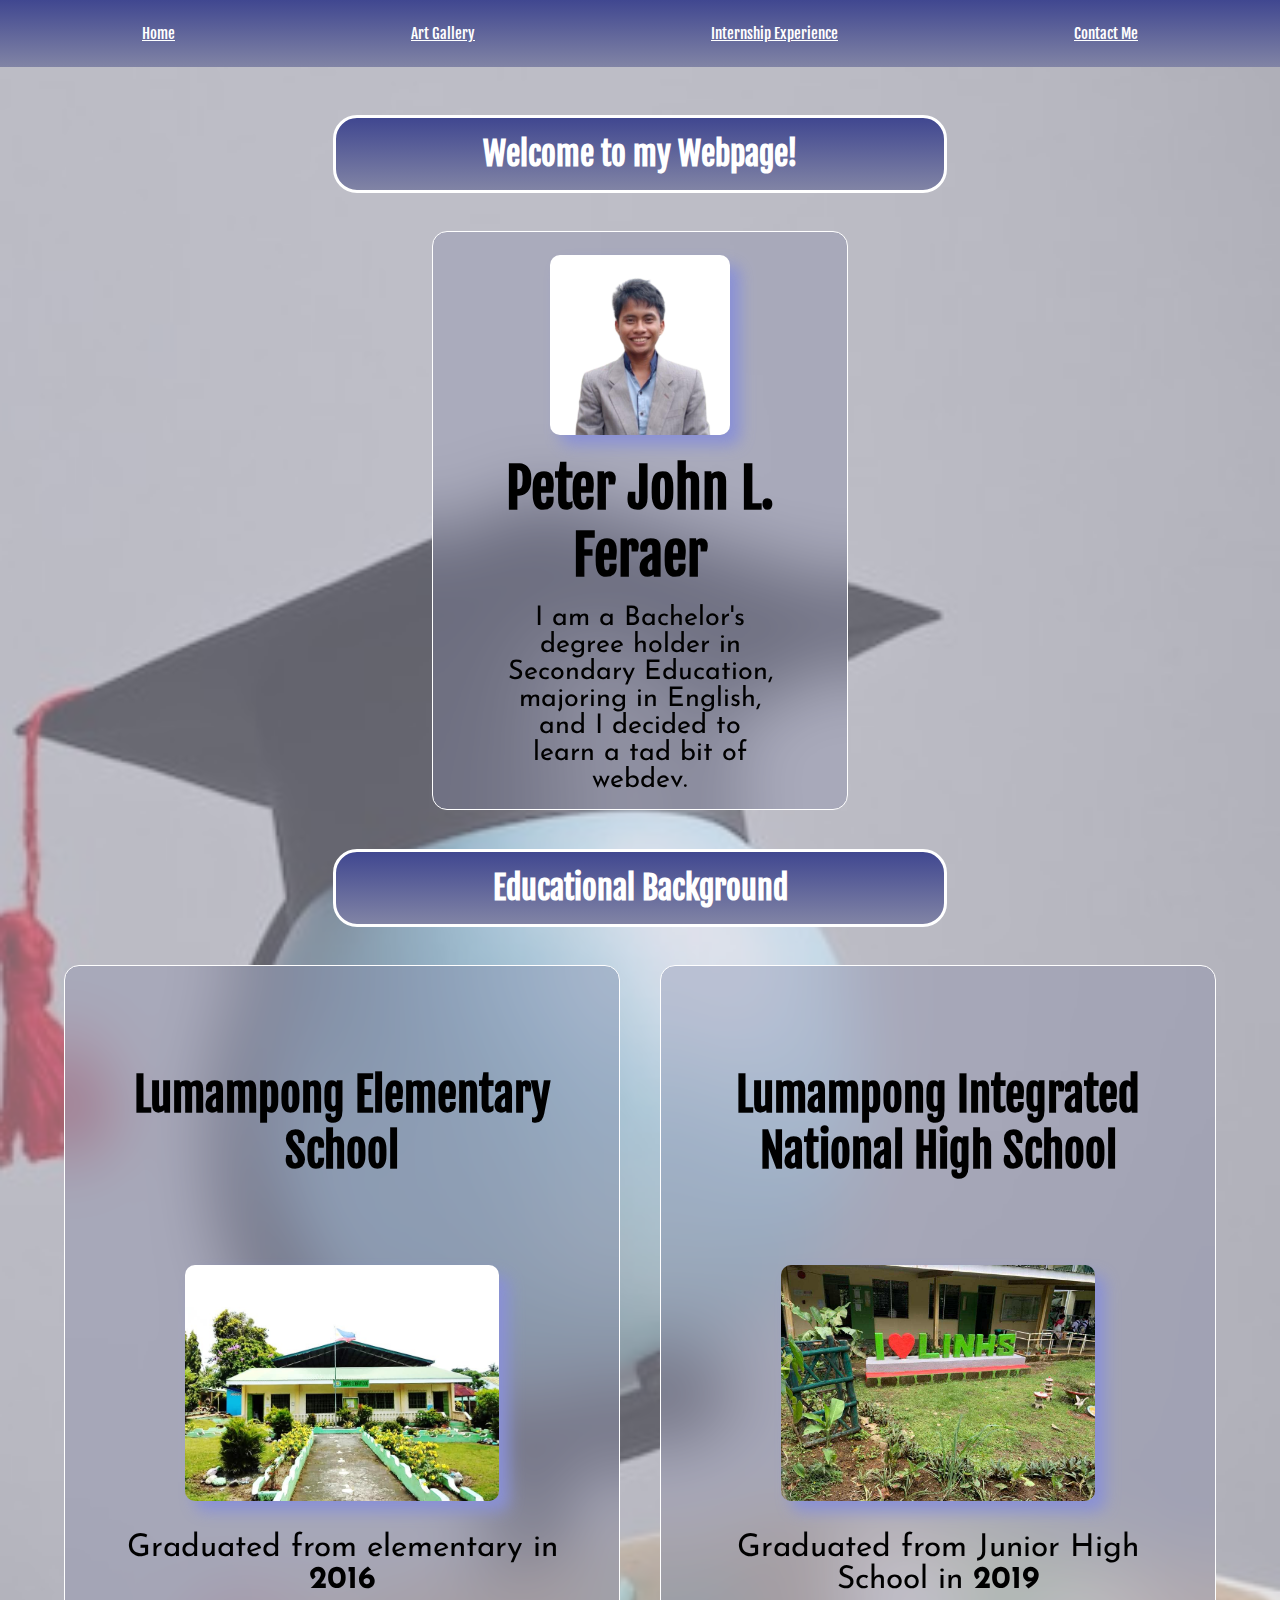
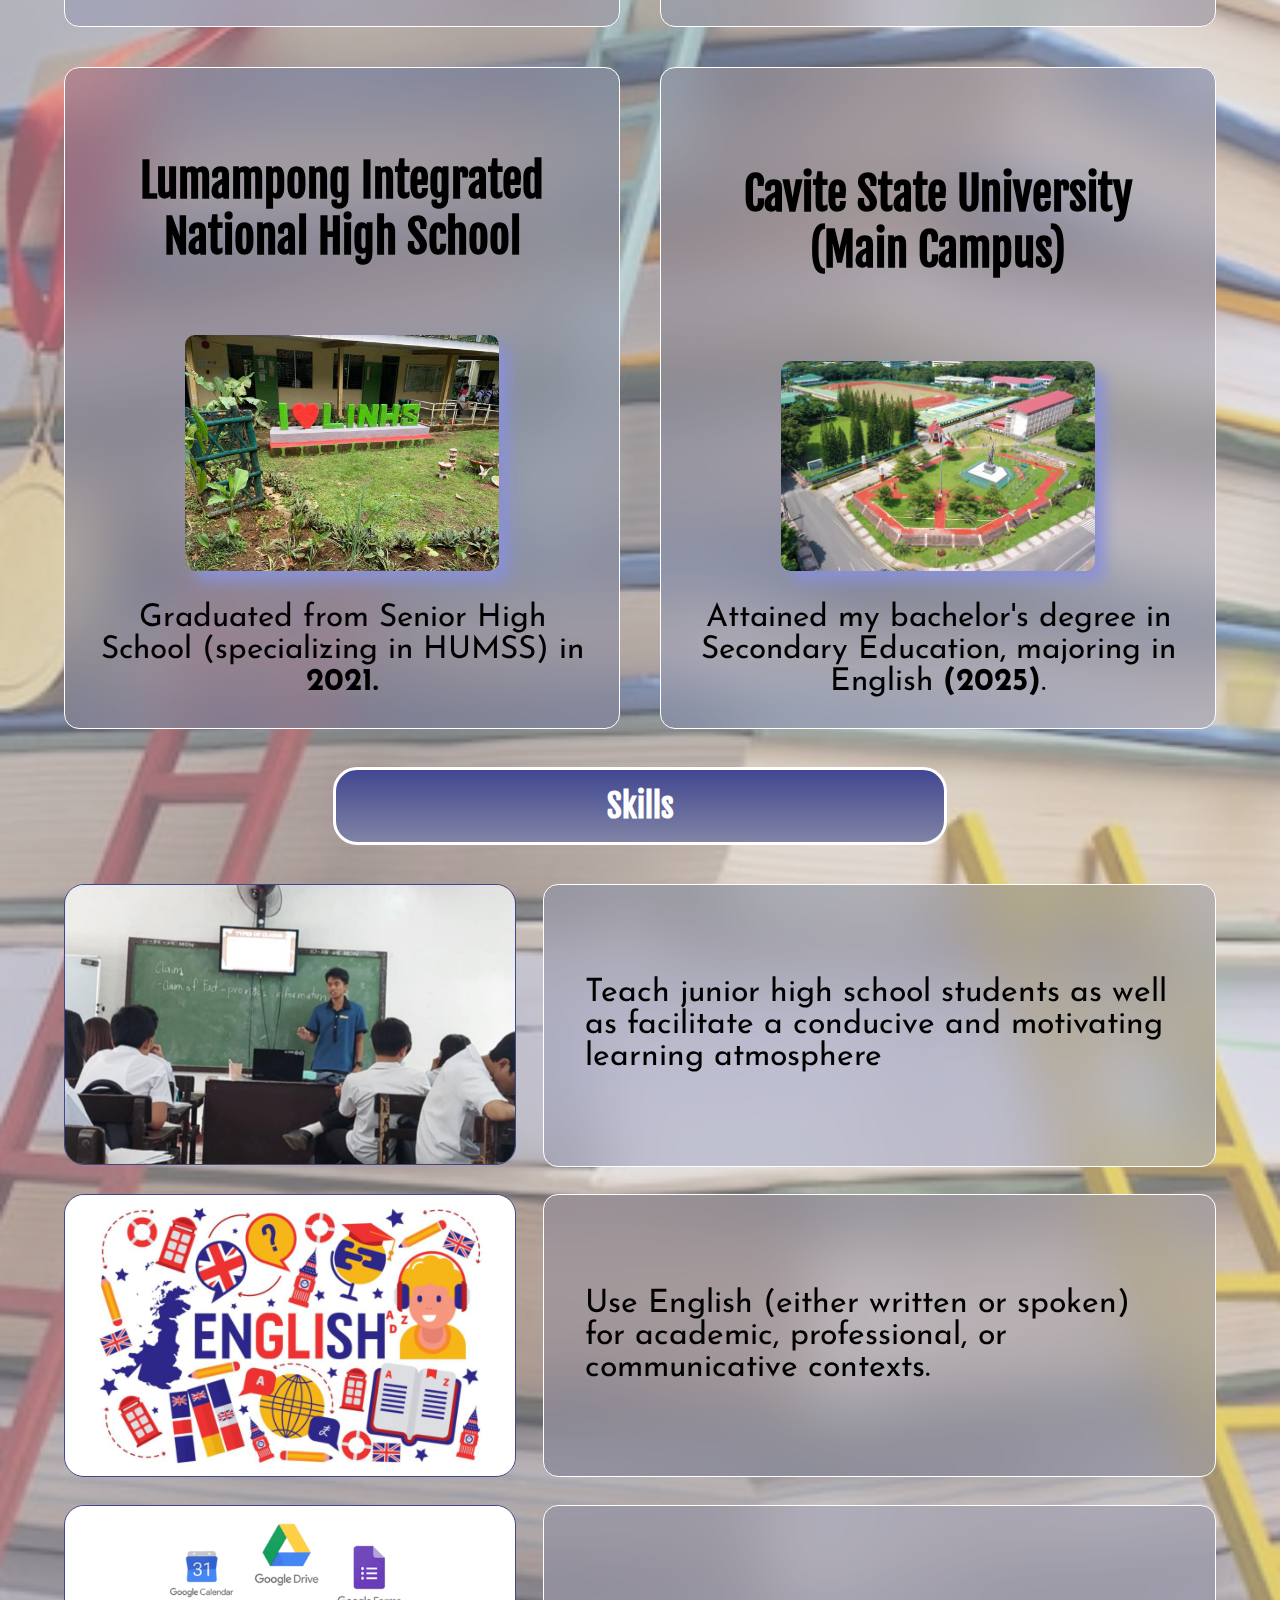
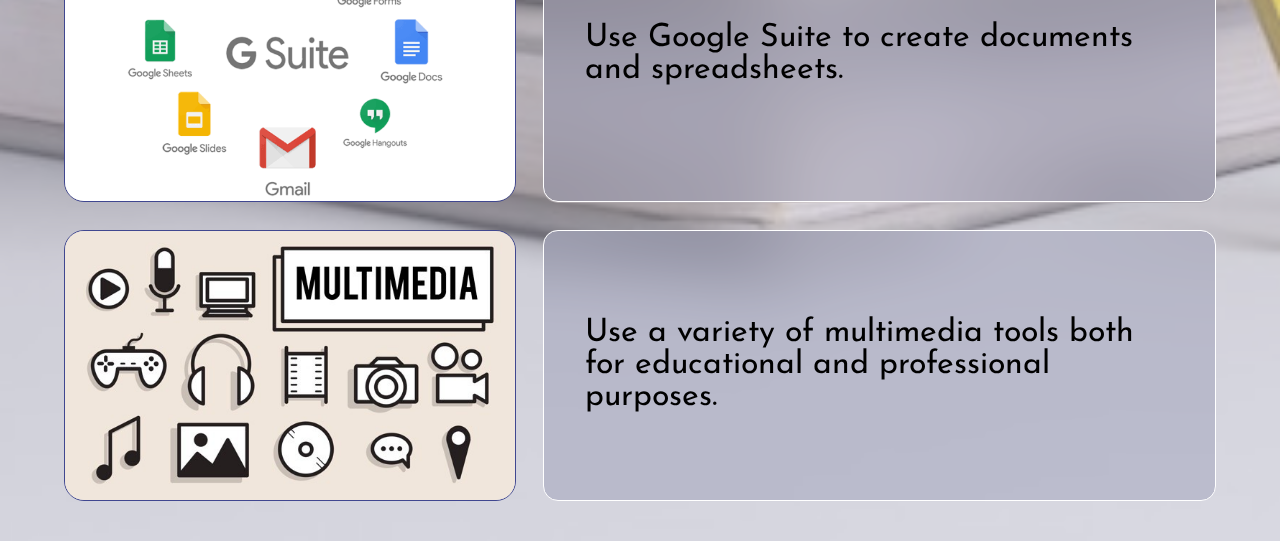
<file: index.html>
<!DOCTYPE html>
<html lang="en">
<head>
  <meta charset="UTF-8">
  <meta http-equiv="X-UA-Compatible" content="IE=Edge">
  <meta name="viewport" content="width=device-width, initial-scale=1.0">
  <title>Online Portfolio (Revised)</title>
  <link rel="stylesheet" href="style.css">
  <link rel="preconnect" href="https://fonts.googleapis.com">
  <link rel="preconnect" href="https://fonts.gstatic.com" crossorigin>
  <link href="https://fonts.googleapis.com/css2?family=Fjalla+One&family=Josefin+Sans:ital,wght@0,100..700;1,100..700&display=swap" rel="stylesheet">
</head>
<body>
  <header>
    <nav>
      <ul>
        <li><a href="/index.html">Home</a></li>
        <li><a href="Art-Gallery\art_gallery.html">Art Gallery</a></li>
        <li><a href="/Internship/internship.html">Internship Experience</a></li>
        <li><a href="/Contact-Page/contact_me.html">Contact Me</a></li>
    </ul>
    </nav>
  </header>
    <h1 class="headings">Welcome to my Webpage!</h1>
    <div class="prof_container">
      <div class="profile">
        <img src="my_pic.png">
        <h3>Peter John L. Feraer</h3>
        <p>I am a Bachelor's degree holder in Secondary Education, majoring in English, and I decided to learn a tad bit of webdev.</p>
      </div>
    </div>
    <h1 class="headings">Educational Background</h1>
    <div class="educbg">
      <div class="elem">
        <h1>Lumampong Elementary School</h1>
        <img src="/School Pics/les.jpg">
        <p>Graduated from elementary in <b>2016</b></p>
      </div>
      <div class="jhs">
        <h1>Lumampong Integrated National High School</h1>
        <img src="/School Pics/linhs.jpeg">
        <p>Graduated from Junior High School in <b>2019</b></p>
      </div>
      <div class="shs">
        <h1>Lumampong Integrated National High School</h1>
        <img src="/School Pics/linhs.jpeg">
        <p>Graduated from Senior High School (specializing in HUMSS) in <b>2021.</b></p>
      </div>
      <div class="college">
        <h1>Cavite State University (Main Campus)</h1>
        <img src="/School Pics/cvsu_main.jpg">
        <p>Attained my bachelor's degree in Secondary Education, majoring in English <b>(2025)</b>.</p>
      </div>
    </div>
    <h1 class="headings">Skills</h1>
    <div class="skills">
      <img src="/skills/teaching_skill.jpg">
      <p class="skill-desc">Teach junior high school students as well as facilitate a conducive and motivating learning atmosphere</p>
      <img src="/skills/english_skill.jpg">
      <p class="skill-desc">Use English (either written or spoken) for academic, professional, or communicative contexts.</p>
      <img src="/skills/gsuite_skill.png">
      <p class="skill-desc">Use Google Suite to create documents and spreadsheets.</p>
      <img src="/skills/multimedia_skill.jpeg">
      <p class="skill-desc">Use a variety of multimedia tools both for educational and professional purposes.</p>
    </div>
</body>
</html>
</file>
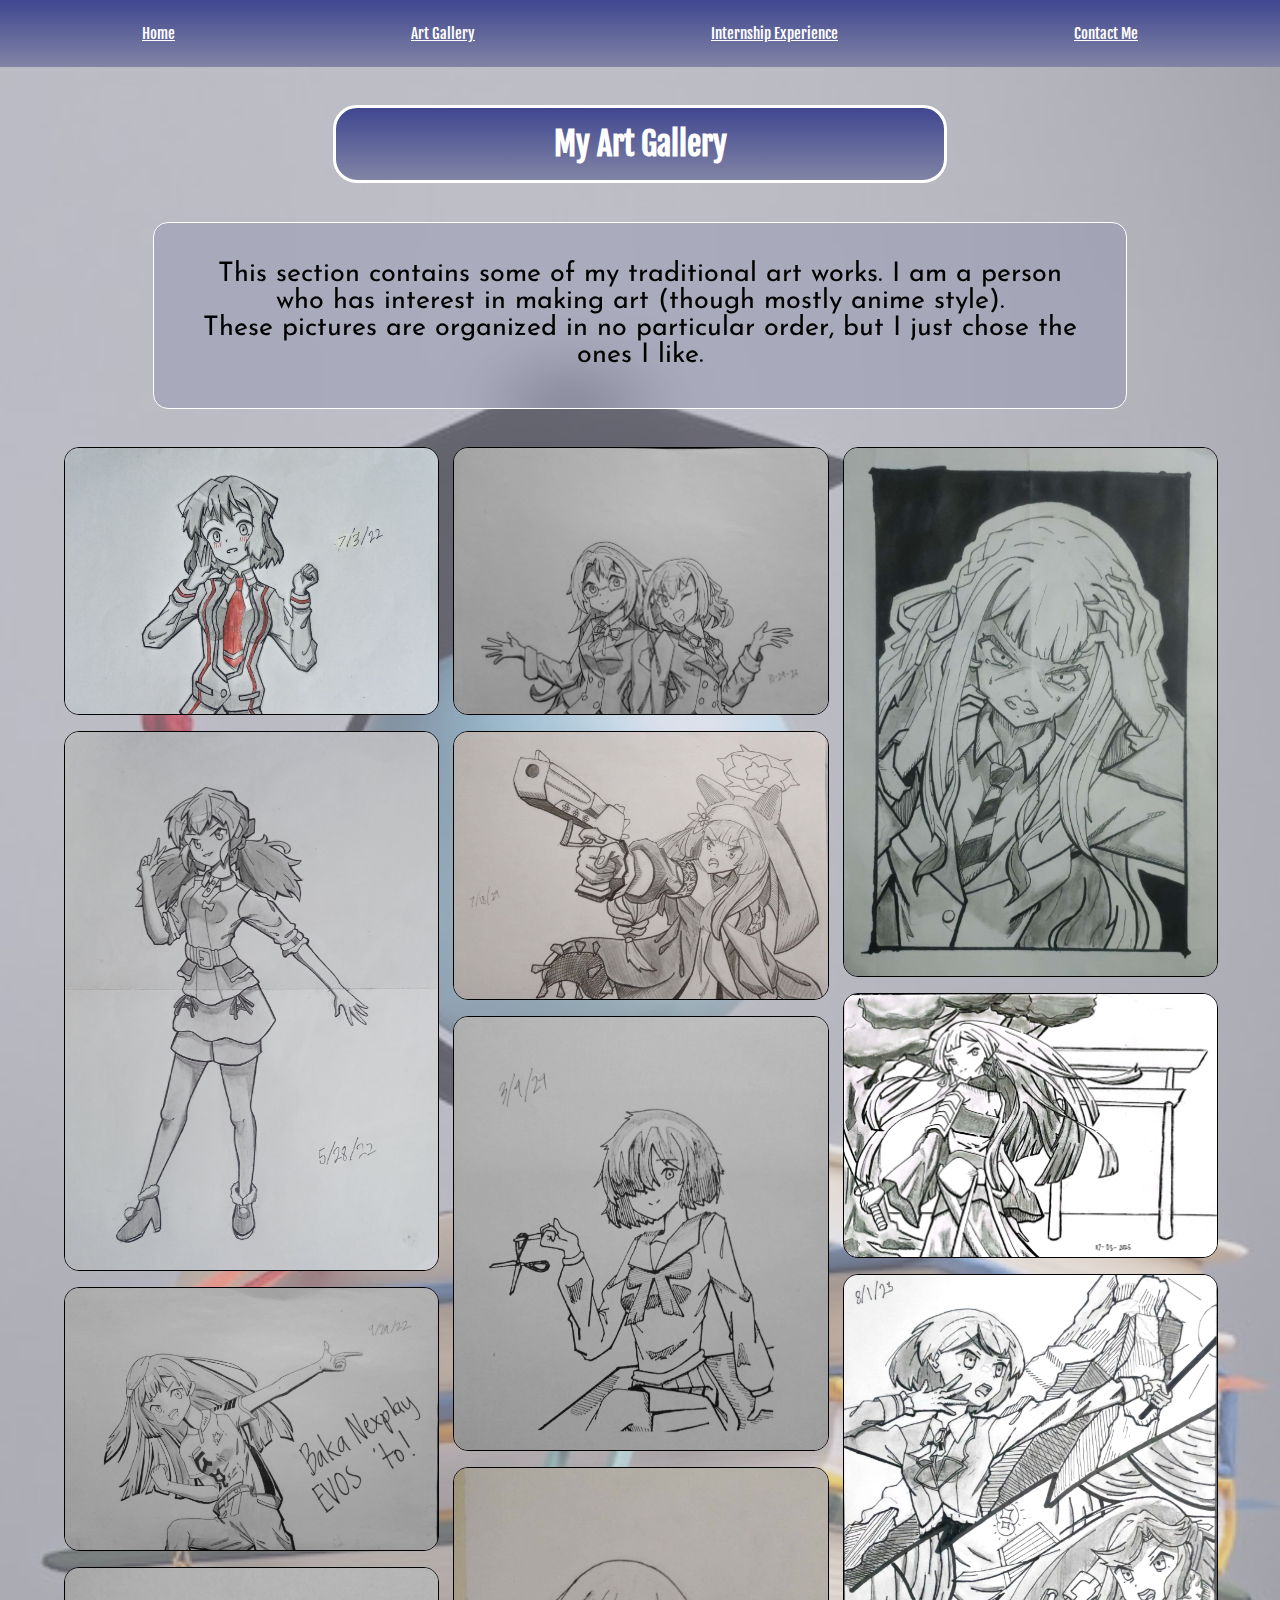
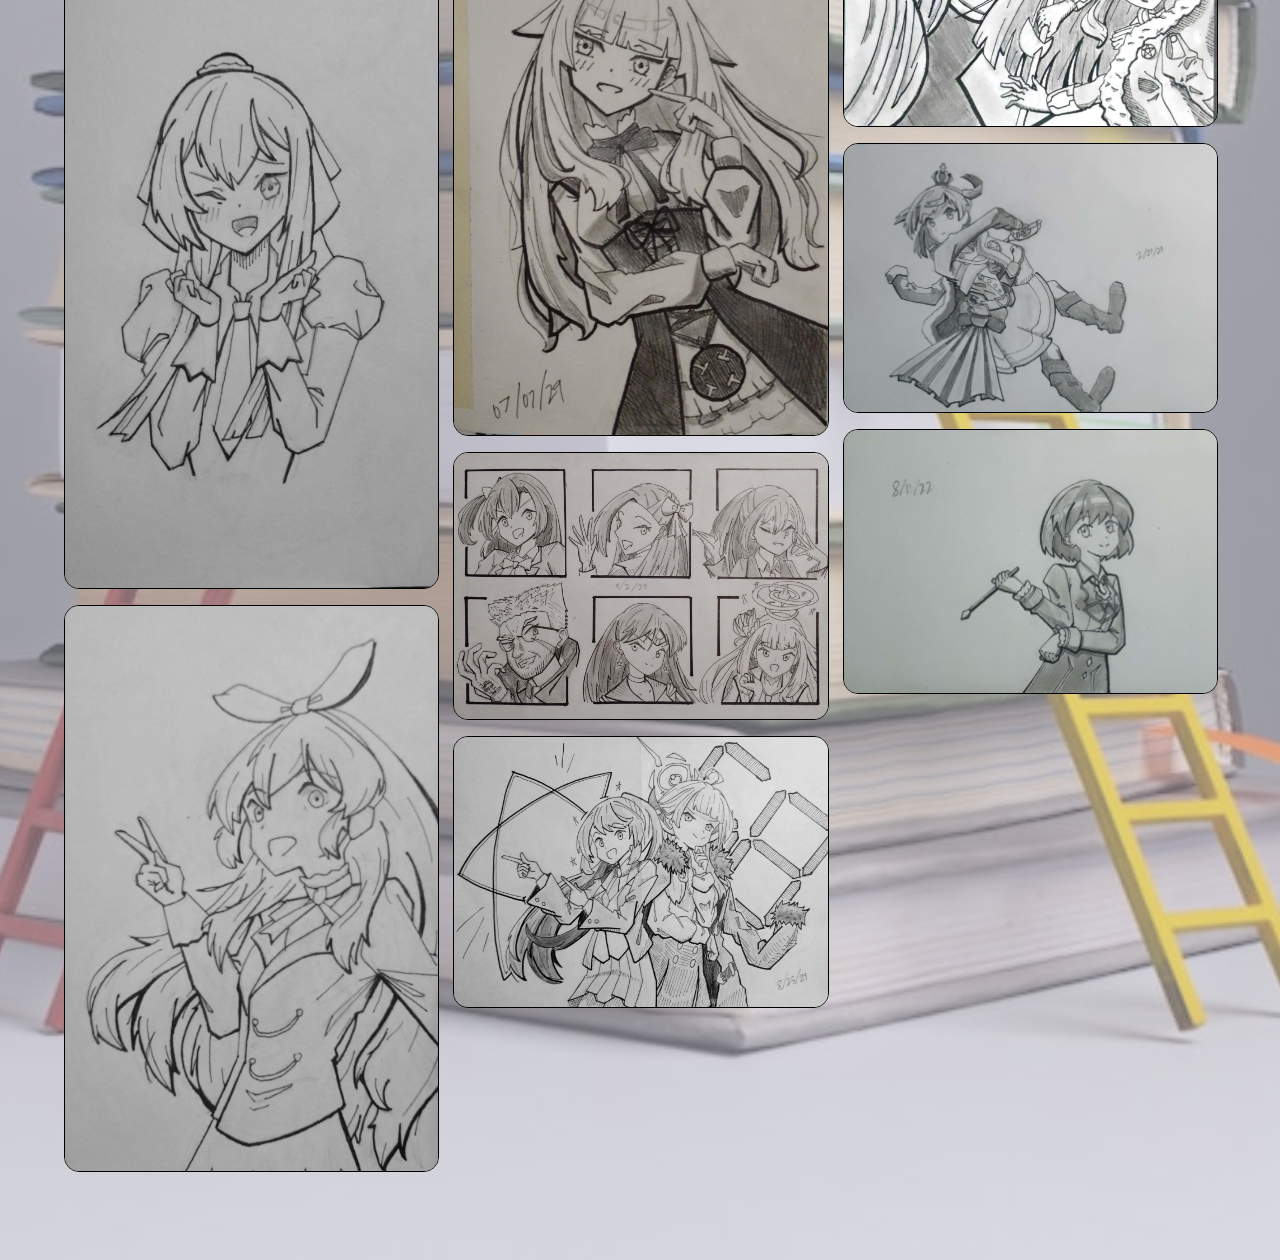
<file: Art-Gallery/art_gallery.html>
<!DOCTYPE html>
<html lang="en">
<head>
  <meta charset="UTF-8">
  <meta http-equiv="X-UA-Compatible" content="IE=Edge">
  <meta name="viewport" content="width=device-width, initial-scale=1">
  <title>Online Portfolio (Revised)</title>
  <link rel="stylesheet" href="art_gallery.css">
  <link rel="preconnect" href="https://fonts.googleapis.com">
  <link rel="preconnect" href="https://fonts.gstatic.com" crossorigin>
  <link href="https://fonts.googleapis.com/css2?family=Fjalla+One&family=Josefin+Sans:ital,wght@0,100..700;1,100..700&display=swap" rel="stylesheet">
</head>
<body>
  <header>
    <nav>
      <ul>
        <li><a href="/index.html">Home</a></li>
        <li><a href="/Art-Gallery/art_gallery.html">Art Gallery</a></li>
        <li><a href="/Internship/internship.html">Internship Experience</a></li>
        <li><a href="/Contact Page/contact_me.html">Contact Me</a></li>
    </ul>
    </nav>
    <h1 class="headings">My Art Gallery</h1>
    <p>This section contains some of my traditional art works. I am a person who has interest in making art (though mostly anime style).<br>These pictures are organized in no particular order, but I just chose the ones I like.</p>
    <div class="art_gal">
      <img src="/Art-Gallery/Art-Folder/art1.jpg">
      <img src="/Art-Gallery/Art-Folder/art2.jpg">
      <img src="/Art-Gallery/Art-Folder/art3.jpg">
      <img src="/Art-Gallery/Art-Folder/art4.jpg">
      <img src="/Art-Gallery/Art-Folder/art5.jpg">
      <img src="/Art-Gallery/Art-Folder/art6.jpg">
      <img src="/Art-Gallery/Art-Folder/art7.jpg">
      <img src="/Art-Gallery/Art-Folder/art8.jpg">
      <img src="/Art-Gallery/Art-Folder/art9.jpg">
      <img src="/Art-Gallery/Art-Folder/art10.jpg">
      <img src="/Art-Gallery/Art-Folder/art11.jpg">
      <img src="/Art-Gallery/Art-Folder/art12.jpg">
      <img src="/Art-Gallery/Art-Folder/art13.jpg">
      <img src="/Art-Gallery/Art-Folder/art15.jpg">
      <img src="/Art-Gallery/Art-Folder/art16.jpg">
      <img src="/Art-Gallery/Art-Folder/art17.jpg">
    </div>
</body>
</html>
</file>
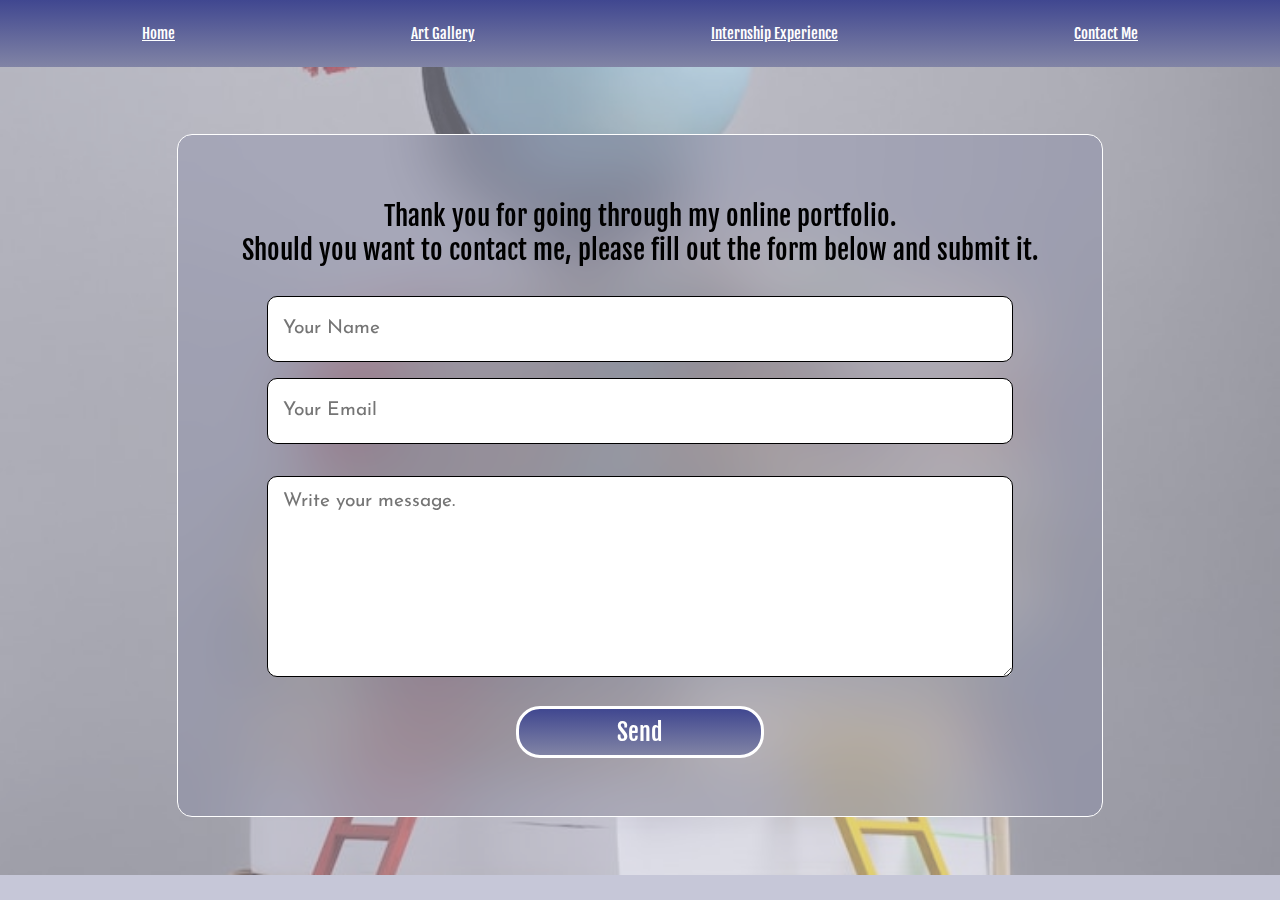
<file: Contact-Page/contact_me.html>
<!DOCTYPE html>
<html lang="en">
<head>
  <meta charset="UTF-8">
  <meta http-equiv="X-UA-Compatible" content="IE=Edge">
  <meta name="viewport" content="width=device-width, initial-scale=1">
  <title>Online Portfolio (Revised)</title>
  <link rel="stylesheet" href="contact_me.css">
  <link rel="preconnect" href="https://fonts.googleapis.com">
  <link rel="preconnect" href="https://fonts.gstatic.com" crossorigin>
  <link href="https://fonts.googleapis.com/css2?family=Fjalla+One&family=Josefin+Sans:ital,wght@0,100..700;1,100..700&display=swap" rel="stylesheet">
</head>
<body>
    <header>
    <nav>
      <ul>
        <li><a href="/index.html">Home</a></li>
        <li><a href="/Art-Gallery/art_gallery.html">Art Gallery</a></li>
        <li><a href="/Internship/internship.html">Internship Experience</a></li>
        <li><a href="Contact-Page\contact_me.html">Contact Me</a></li>
    </ul>
    </nav>
    </header>
    <main>
    <div class="form-box">
      <div class="badtrip"><p>Thank you for going through my online portfolio.<br>Should you want to contact me, please fill out the form below and submit it.</p></div>
      <form action="https://formspree.io/f/movlzylw" method="post">
        <input type="text" name="name" id="name" placeholder="Your Name" required>
        <input type="text" name="email" id="email" placeholder="Your Email" required>
        <textarea name="message" id="message" placeholder="Write your message."required></textarea>
        <input type="text" name="_gotcha" style="display:none">
        <button type="Submit" id="btn">Send</button>
      </form>
    </div>
    </main>
</body>
</html>
</file>
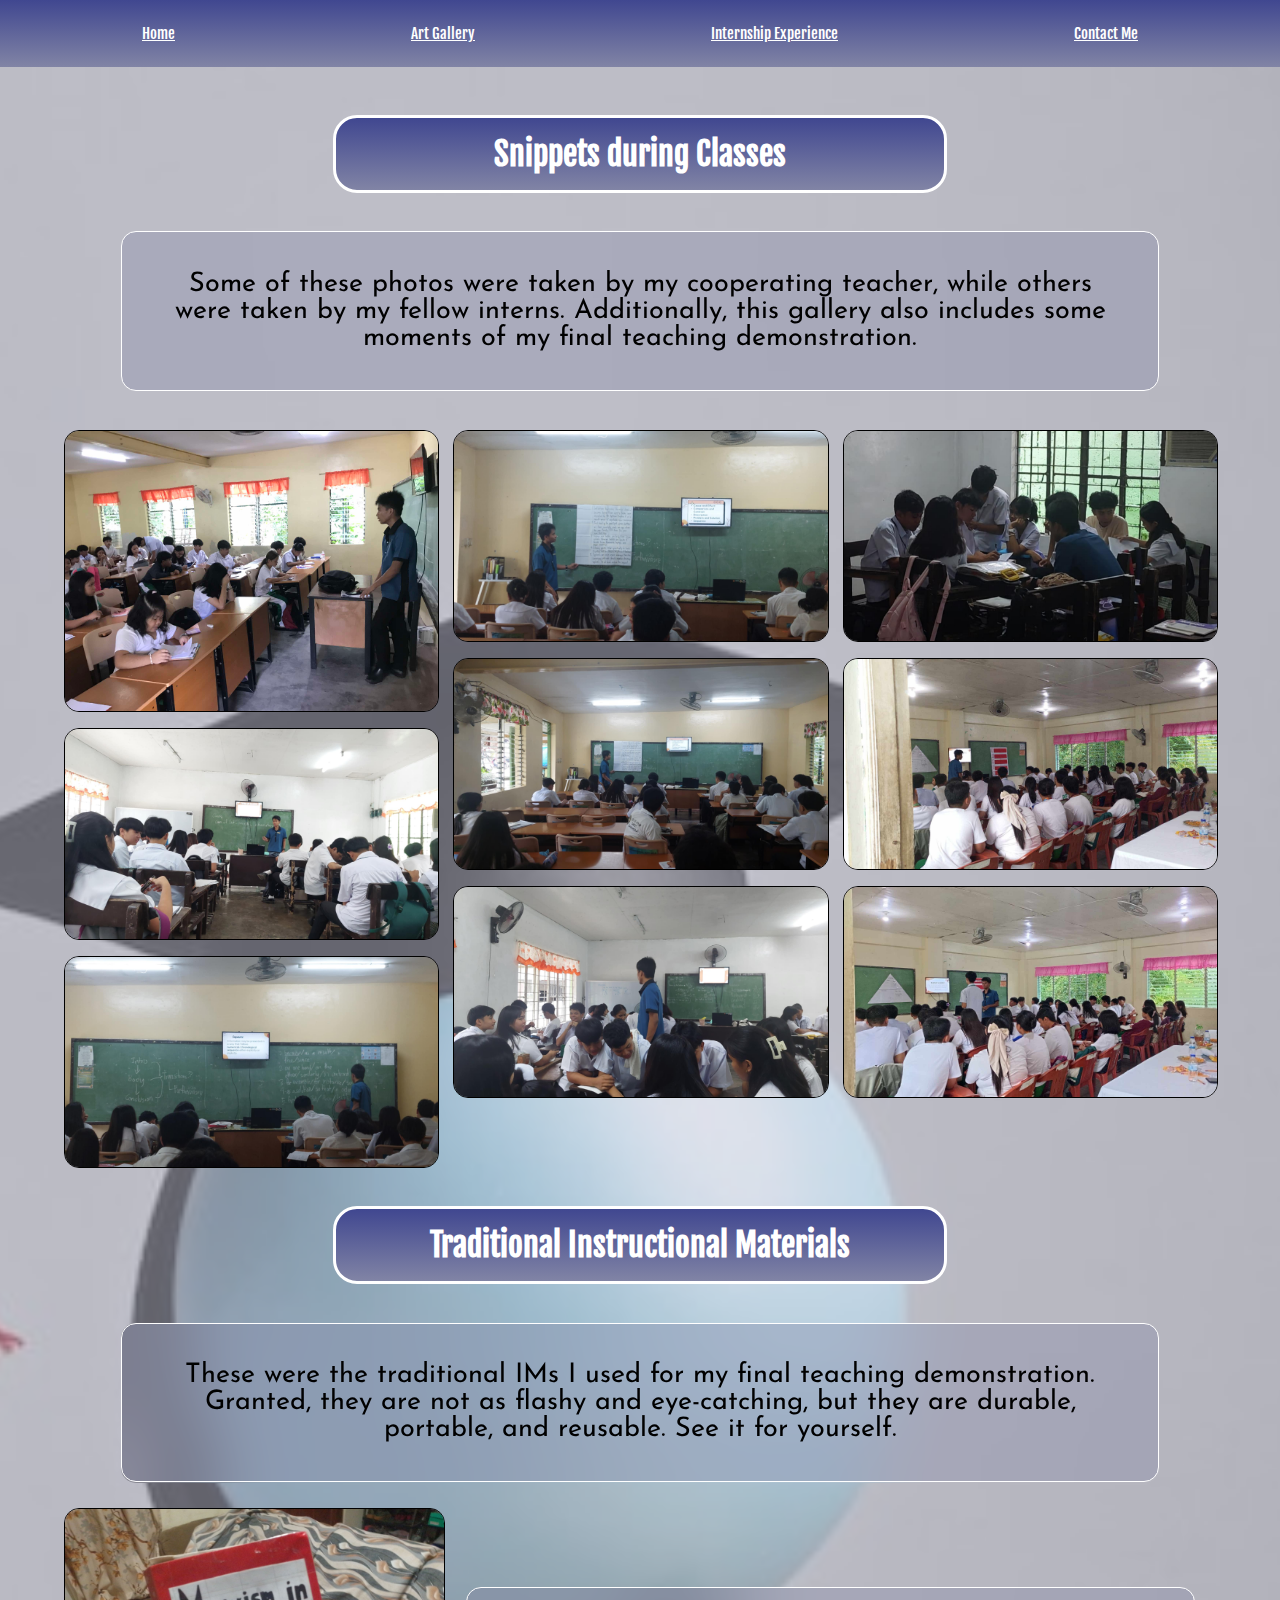
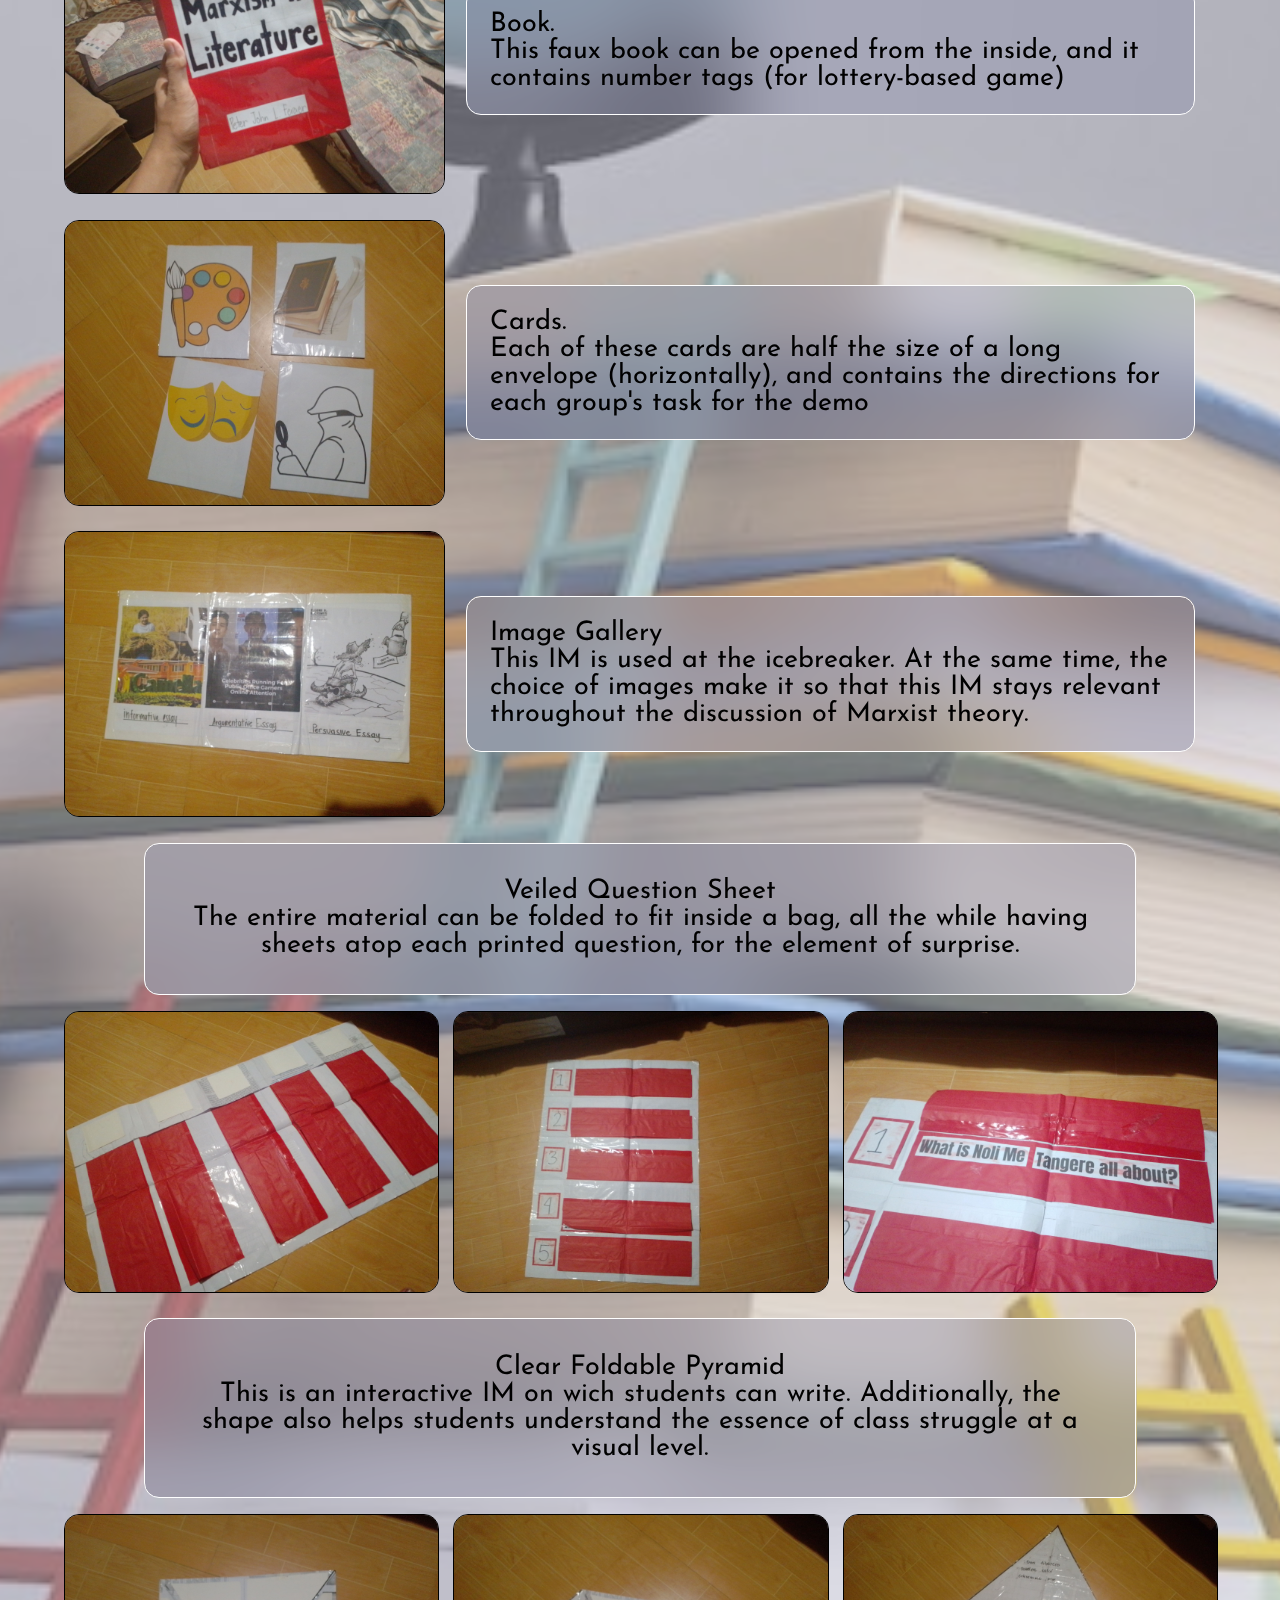
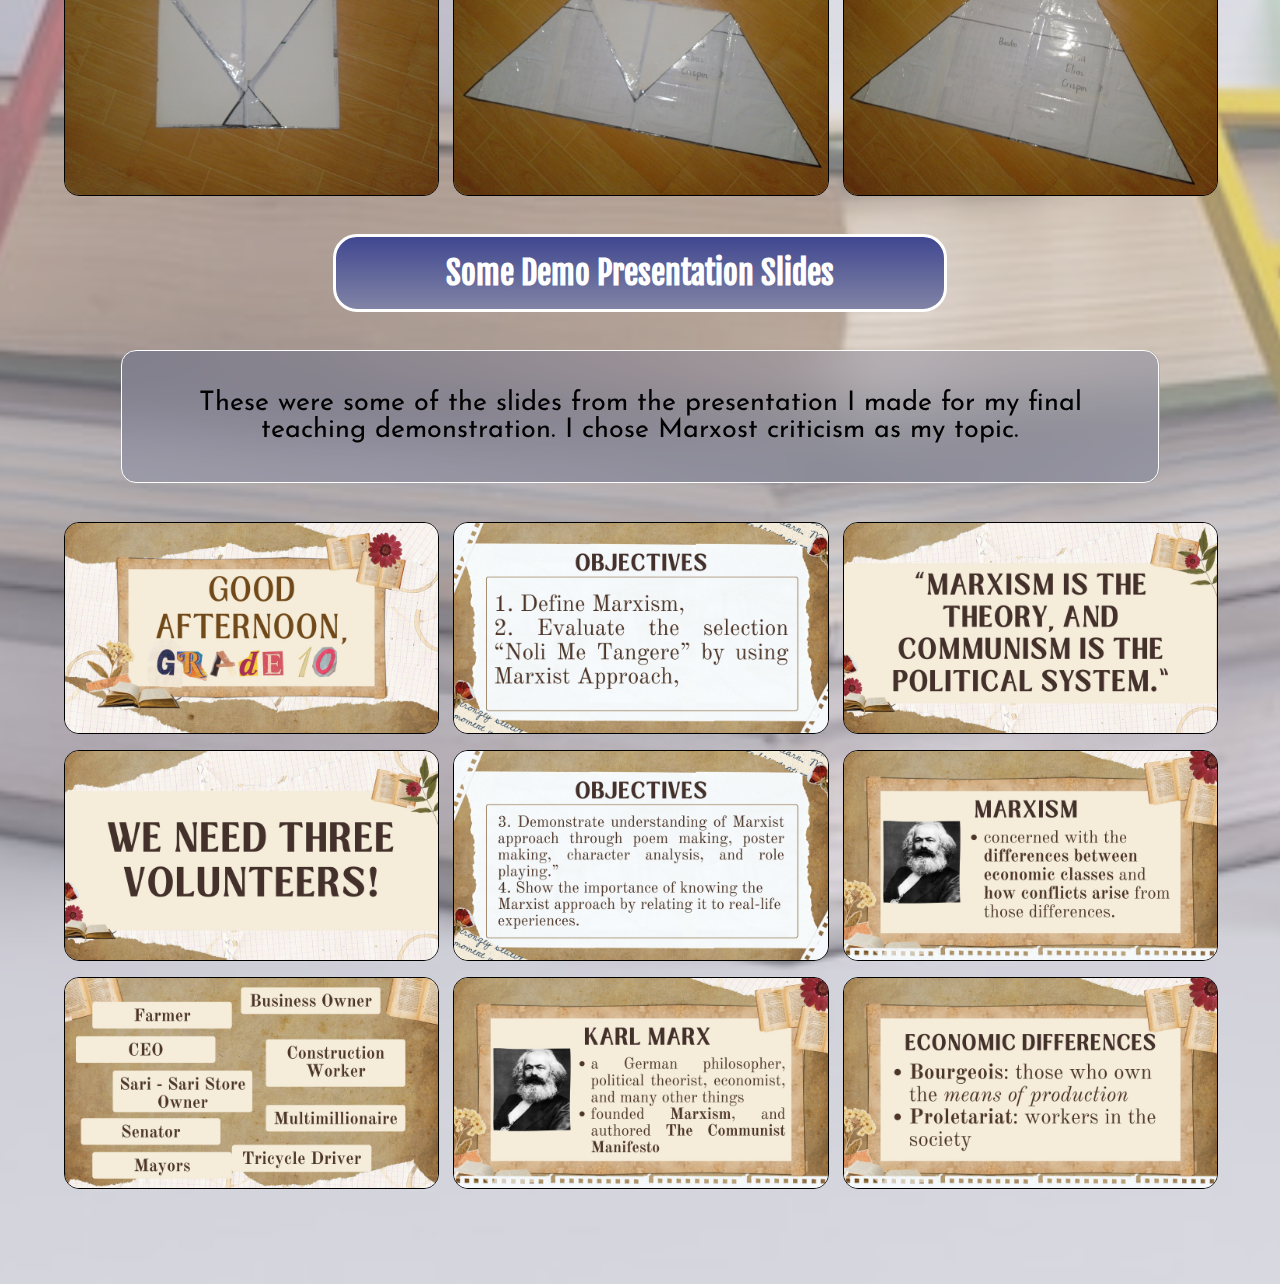
<file: Internship/internship.html>
<!DOCTYPE html>
<html lang="en">
<head>
  <meta charset="UTF-8">
  <meta http-equiv="X-UA-Compatible" content="IE=Edge">
  <meta name="viewport" content="width=device-width, initial-scale=1">
  <title>Online Portfolio (Revised)</title>
  <link rel="stylesheet" href="internship.css">
  <link rel="preconnect" href="https://fonts.googleapis.com">
  <link rel="preconnect" href="https://fonts.gstatic.com" crossorigin>
  <link href="https://fonts.googleapis.com/css2?family=Fjalla+One&family=Josefin+Sans:ital,wght@0,100..700;1,100..700&display=swap" rel="stylesheet">
</head>
<body>
    <header>
    <nav>
      <ul>
        <li><a href="/index.html">Home</a></li>
        <li><a href="/Art-Gallery/art_gallery.html">Art Gallery</a></li>
        <li><a href="/Internship/internship.html">Internship Experience</a></li>
        <li><a href="/Contact-Page/contact_me.html">Contact Me</a></li>
    </ul>
    </nav>
    </header>
    <h1>Snippets during Classes</h1>
    <p>Some of these photos were taken by my cooperating teacher, while others were taken by my fellow interns. Additionally, this gallery also includes some moments of my final teaching demonstration.</p>
      <div class="class">
        <img src="/Internship/Internship-pics/class/class1.jpeg">
        <img src="/Internship/Internship-pics/class/class2.jpeg">
        <img src="/Internship/Internship-pics/class/class3.jpeg">
        <img src="/Internship/Internship-pics/class/class4.jpeg">
        <img src="/Internship/Internship-pics/class/class5.jpeg">
        <img src="/Internship/Internship-pics/class/class6.jpeg">
        <img src="/Internship/Internship-pics/class/class7.jpg">
        <img src="/Internship/Internship-pics/class/class8.jpeg">
        <img src="/Internship/Internship-pics/class/class9.jpeg">
      </div>
    <h1>Traditional Instructional Materials</h1>
    <p>These were the traditional IMs I used for my final teaching demonstration. Granted, they are not as flashy and eye-catching, but they are durable, portable, and reusable. See it for yourself.</p>
    <div class="demo_container">
      <div class="book">
        <img src="/Internship/Internship-pics/demo_materials/mat-book.jpg">
        <p>Book.<br>This faux book can be opened from the inside, and it contains number tags (for lottery-based game)</p>
      </div>
      <div class="cards">
        <img src="/Internship/Internship-pics/demo_materials/mat-cards.jpg">
        <p>Cards.<br>Each of these cards are half the size of a long envelope (horizontally), and contains the directions for each group's task for the demo</p>
      </div>
      <div class="gal">
        <img src="/Internship/Internship-pics/demo_materials/mat-gal2.jpg">
        <p>Image Gallery<br>This IM is used at the icebreaker. At the same time, the choice of images make it so that this IM stays relevant throughout the discussion of Marxist theory.</p>
      </div>
      <div class="flash">
        <div class="flash-head"><p>Veiled Question Sheet<br>The entire material can be folded to fit inside a bag, all the while having sheets atop each printed question, for the element of surprise.</p></div>
        <div class="flash-img1"><img src="/Internship/Internship-pics/demo_materials/mat-flash1.jpg"></div>
        <div class="flash-img2"><img src="/Internship/Internship-pics/demo_materials/mat-flash2.jpg"></div>
        <div class="flash-img3"><img src="/Internship/Internship-pics/demo_materials/mat-flash3.jpg"></div>
      </div>
      <div class="pyr">
        <div class="pyr-head"><p>Clear Foldable Pyramid<br>This is an interactive IM on wich students can write. Additionally, the shape also helps students understand the essence of class struggle at a visual level.</p></div>
        <div class="pyr-img1"><img src="/Internship/Internship-pics/demo_materials/mat-pyr1.jpg"></div>
        <div class="pyr-img2"><img src="/Internship/Internship-pics/demo_materials/mat-pyr2.jpg"></div>
        <div class="pyr-img3"><img src="/Internship/Internship-pics/demo_materials/mat-pyr3.jpg"></div>
      </div>
    </div>
    <h1>Some Demo Presentation Slides</h1>
    <p>These were some of the slides from the presentation I made for my final teaching demonstration. I chose Marxost criticism as my topic.</p>
      <div class="demo_ppt">
        <img src="/Internship/Internship-pics/demo_ppt/present1.jpg">
        <img src="/Internship/Internship-pics/demo_ppt/present2.jpg">
        <img src="/Internship/Internship-pics/demo_ppt/present3.jpg">
        <img src="/Internship/Internship-pics/demo_ppt/present4.jpg">
        <img src="/Internship/Internship-pics/demo_ppt/present5.jpg">
        <img src="/Internship/Internship-pics/demo_ppt/present6.jpg">
        <img src="/Internship/Internship-pics/demo_ppt/present7.jpg">
        <img src="/Internship/Internship-pics/demo_ppt/present8.jpg">
        <img src="/Internship/Internship-pics/demo_ppt/present9.jpg">
      </div>
</body>
</html>
</file>
<file: style.css>
/*body*/
* {
    margin:0;
    padding:0;
}
body {
    font-size: 15pt;
    z-index:1;
    background-color:#C6C7D8;
    position: relative;
    padding-bottom: 2.5rem;
}
body::before {
    content:'';
    position: absolute;
    top:0;
    bottom:0;
    left:0;
    right:0;
    width:100%;
    height: 100%;
    background-image:url("bg/education.jpg");
    background-size:cover;
    background-position: center center;
    opacity:0.5;
    background-repeat: no-repeat;
    z-index:-1;
}

/*navbar*/
nav ul {
    list-style-type:none;
    overflow:hidden;
    display:flex;
    justify-content:space-around;
    text-align:center;
    background: linear-gradient(#404790, #8184A5);
    padding: clamp(24px, 1.5%, 3%);
}
header li {
    font-family: "Fjalla One", sans-serif;
    font-size: clamp(15px, 1.3vh, 35px);
}
ul a {
    color: white;
}
ul a:hover {
    color: #797fdb;
    cursor: pointer;
}
header {
    margin-bottom:3rem;
}

.headings {
    text-align:center;
    font-family: "Fjalla One", sans-serif;
    font-size: clamp(24px, 3.5vh, 35px);
    margin-bottom: 1vh;
    border: solid white 3px;
    background: linear-gradient(#404790, #8184A5);
    width: clamp(24rem, 45%, 60%);
    margin: 3% auto;
    padding: 1rem;
    border-radius: 1.5rem;
    color: white;
}

/*profile div*/
.prof_container {
    display: flex;
    justify-content: center;
    align-items: center;
}
.profile {
    display: flex;
    flex-direction: column;
    justify-content: center;
    align-items: center;
    text-align: center;
    padding: 15px;
    max-width: clamp(24rem, 30%, 45%);
    border: solid white 1px;
    border-radius: 15px;
    background-color: rgba(129, 132, 165, 0.32);
    -webkit-backdrop-filter: blur(35px);
    backdrop-filter: blur(35px);
}
.profile h3 {
    font-family: "Fjalla One", sans-serif;
    font-size: clamp(1.8rem, 6vh, 9vh);
    margin:20px;
}
.profile p {
    margin-left: 15%;
    margin-right: 15%;
    margin-top: -1%;
    text-align: center;
    font-size: clamp(0.7vh, 3vh, 6vh);
    font-family: "Josefin Sans";
}
.profile img {
    width: clamp(100px, 180px, 240px);
    border-radius: 10px;
    margin-top:2%;
    box-shadow: 10px 10px 15px #8A91D6;
}

/*educbg div*/
.educbg {
    display:grid;
    grid-template-rows: 1fr 1fr;
    grid-template-columns: 1fr 1fr;
    gap: 2.5rem;
    margin-left:5%;
    margin-right:5%;
    margin-bottom: 1.5rem;
}
.educbg h1 {
    font-family: "Fjalla One", sans-serif;
    font-size: clamp(2vh, 5vh, 9vh);
    padding: clamp(15px, 30px, 50px);
    margin-bottom: auto;
    margin-top: auto;
}
.educbg img {
    max-width: 60%;
    transition-property: all;
    transition-timing-function: ease-in;
}
.educbg img:hover {
    transform: scale(1.2);
    transition: 0.5s;
}
.elem, .jhs, .shs, .college {
    display: flex;
    flex-direction: column;
    justify-content:center;
    align-items:center;
    text-align: center;
    padding: 15px;
    border:solid white 1px;
    border-radius: 15px;
    backdrop-filter: blur(35px);
    background-color: rgba(129, 132, 165, 0.32);
    -webkit-backdrop-filter: blur(35px);
    height: clamp(25vh, 70vh, 90vh);
}
.educbg img {
    border-radius: 10px;
    box-shadow: 10px 10px 15px #8A91D6;
}
.educbg p {
    padding: 15px;
    font-size: clamp(1.4vh, 3.5vh, 6vh);
    font-family: "Josefin Sans";
    margin-top: 1rem;
}

/*skills div*/
.skills {
    margin-top: 2.5%;
    margin-left: 5%;
    margin-right: 5%;
    display: grid;
    grid-template-rows: 1fr 1fr;
    grid-template-columns: 0.5fr 1fr;
    gap: 1.7rem;
}
.skills img {
    width: clamp(20vh, 50vh, 80vh);
    display: flex;
    justify-content: center;
    align-items: center;
    border: solid #404790 1.5px;
    border-radius: 20px;
}
.skills p {
    display: flex;
    justify-content: center;
    align-items: center;
}
.skill-desc {
    border: solid white 1px;
    border-radius: 15px;
    background-color: rgba(129, 132, 165, 0.32);
    -webkit-backdrop-filter: blur(35px);
    backdrop-filter: blur(35px);
    font-size: clamp(1.4vh, 2rem, 20vh);
    font-family: "Josefin Sans";
    padding: 6%;
}

@media (max-width:500px) {
    nav ul {
        padding: 1rem;
    }
    header li {
        font-size: 12px;
    }
    header {
        margin-bottom:1rem;
    }
    .headings {
        font-size: 20px;
        padding: 0.5rem;
        width: 24rem;
    }
    .profile {
        width: 15rem;
        padding: 10px;
    }
    .profile h3 {
        font-size: 1.6rem;
        margin: 15px;
    }
    .profile p {
        font-size: 1.2rem;
    }
    .profile img {
        width: 8rem;
    }
    .educbg {
        display: flex;
        flex-direction: column;
        justify-content:center;
        align-items:center;
        text-align: center;
    }
    .educbg h1 {
        font-size: 1.6rem;
    }
    .educbg p {
        font-size: 1.2rem;
    }
    .educbg img {
        width: auto;
    }
    .elem, .jhs, .shs, .college {
        padding: 10px;
        height: 45vh;
        width: 20rem;
    }
    .skills {
        display: flex;
        flex-direction: column;
        justify-content:center;
        align-items:center;
        text-align: center;
    }
    .skills p {
        font-size: 1.2rem;
    }
}
</file>
<file: Art-Gallery/art_gallery.css>
/*body*/
* {
    margin:0;
    padding:0;
}
body {
    font-size: 15pt;
    z-index:1;
    background-color:#C6C7D8;
    position: relative;
    padding-bottom: 2.5rem;
}
body::before {
    content:'';
    position: absolute;
    top:0;
    bottom:0;
    left:0;
    right:0;
    width:100%;
    height: 100%;
    background-image:url("/bg/education.jpg");
    background-size:cover;
    background-position: center center;
    opacity:0.5;
    background-repeat: no-repeat;
    z-index:-1;
}

/*navbar*/
nav ul {
    list-style-type:none;
    overflow:hidden;
    display:flex;
    justify-content:space-around;
    text-align:center;
    background: linear-gradient(#404790, #8184A5);
    padding: clamp(24px, 1.5%, 3%);
}
header li {
    font-family: "Fjalla One", sans-serif;
    font-size: clamp(15px, 1.3vh, 35px);
}
ul a {
    color: white;
}
ul a:hover {
    color: #797fdb;
    cursor: pointer;
}
header {
    margin-bottom:3rem;
}
.headings {
    text-align:center;
    font-family: "Fjalla One", sans-serif;
    font-size: clamp(24px, 3.5vh, 35px);
    margin-bottom: 1vh;
    border: solid white 3px;
    background: linear-gradient(#404790, #8184A5);
    width: clamp(24rem, 45%, 60%);
    margin: 3% auto;
    padding: 1rem;
    border-radius: 1.5rem;
    color: white;
}
p {
    text-align: center;
    max-width: 70%;
    margin: auto auto;
    font-size: clamp(0.7vh, 3vh, 6vh);
    font-family: "Josefin Sans";
    border: solid white 1px;
    border-radius: 15px;
    background-color: rgba(129, 132, 165, 0.32);
    -webkit-backdrop-filter: blur(35px);
    backdrop-filter: blur(35px);
    padding: 3%;
}

/*art gallery*/
.art_gal {
    columns: 3;
    gap: 1rem;
    margin: 3% 5%;
}
.art_gal img {
    display: block;
    width: 100%;
    border-radius: 15px;
    margin-bottom: 1rem;
    border: solid black 1.3px;
    transition-property: all;
    transition-timing-function: ease-in;
}

img:hover {
    transform: scale(1.2);
    transition: 0.5s;
}

@media (max-width:500px) {
    nav ul {
        padding: 1rem;
    }
    header li {
        font-size: 12px;
    }
    header {
        margin-bottom: 1rem;
    }
    .headings {
        font-size: 20px;
        padding: 0.5rem;
        width: 24rem;
    }
    p {
        font-size: 1.2rem;
    }
    .art_gal {
    columns: 2;
    gap: 0.8rem;
    margin: 3% 5%;
}
}
</file>
<file: Contact-Page/contact_me.css>
* {
    margin:0;
    padding:0;
}
body {
    font-size: 15pt;
    z-index:1;
    background-color:#C6C7D8;
    position: relative;
    padding-bottom: 2.5rem;
}
body::before {
    content:'';
    position: absolute;
    top:0;
    bottom:0;
    left:0;
    right:0;
    width:100%;
    height: 100%;
    background-image:url("/bg/education.jpg");
    background-size:cover;
    background-position: center center;
    opacity:0.5;
    background-repeat: no-repeat;
    z-index:-1;
}

/*navbar*/
nav ul {
    list-style-type:none;
    overflow:hidden;
    display:flex;
    justify-content:space-around;
    text-align:center;
    background: linear-gradient(#404790, #8184A5);
    padding: clamp(24px, 1.5%, 3%);
}
header li {
    font-family: "Fjalla One", sans-serif;
    font-size: clamp(15px, 1.3vh, 35px);
}
ul a {
    color: white;
}
ul a:hover {
    color: #797fdb;
    cursor: pointer;
}
header {
    margin-bottom:3rem;
}

main {
    display: flex;
    justify-content: center;
    align-items: center;
    height: 80vh;
}

.form-box {
    display: flex;
    justify-content: center;
    align-items: center;
    flex-direction: column;
    max-width: 70%;
    height: clamp(24rem, 65vh, 58rem);
    padding: 3rem;
    border:solid white 1px;
    border-radius: 15px;
    backdrop-filter: blur(35px);
    background-color: rgba(129, 132, 165, 0.32);
    -webkit-backdrop-filter: blur(35px);
}

.badtrip {
    font-size: clamp(0.7vh, 3vh, 6vh);
    font-family: "Fjalla One";
    text-align: center;
    margin: 1rem 1rem;
}

form {
    display: flex;
    flex-direction: column;
    justify-content: center;
    align-items: center;
    padding: 5px;
    height: 100%;
    width: 100%;
}

#name{
    margin: 0.5rem 1rem;
    width: 90%;
    height: 15%;
    box-sizing: border-box;
    border: solid black 1px;
    border-radius: 10px;
    padding: 15px;
    cursor: text;
}
#email {
    margin: 0.5rem 1rem;
    width: 90%;
    height: 15%;
    box-sizing: border-box;
    border: solid black 1px;
    border-radius: 10px;
    padding: 15px;
    cursor: text;
} 
#message {
    margin: 1.5rem 1rem;
    width: 90%;
    height: clamp(5rem, 25vh, 60vh);
    box-sizing: border-box;
    border: solid black 1px;
    border-radius: 10px;
    padding: 15px;
    cursor: text;
} 
#name:hover, #email:hover, #message:hover {
    border: solid #797fdb 2px;
}
#name:active, #email:active, #message:active {
    border: solid #797fdb 3px;
}
#name::placeholder, #email::placeholder, #message::placeholder {
    font-size: 1.2rem;
    font-family: "Josefin Sans";
}
#btn {
    text-align:center;
    font-family: "Fjalla One", sans-serif;
    font-size: 1.5rem; 
    margin-bottom: 1vh;
    border: solid white 3px;
    background: linear-gradient(#404790, #8184A5);
    width: 30%;
    margin: 0.3rem auto;
    padding: 0.5rem;
    border-radius: 1.5rem;
    color: white;
}
#btn:hover {
    cursor: pointer;
    background-color: #404790;
    border: solid black 2px;
}

@media (max-width:500px) {
    nav ul {
        padding: 1rem;
    }
    header li {
        font-size: 12px;
    }
    header {
        margin-bottom: 1rem;
    }
    .form-box {
        height: 55vh;
        width: 60%;
    }
    .badtrip {
        position: relative;
        font-size: 1.2rem;
        top: 4%;
    }
    form {
        margin: 0.6rem;
        margin-bottom: 0;
    }
    #name, #email {
        padding: 10px;
        height: 2.3rem;
    }
    #message {
        margin-bottom: 10px;
        margin-top: 10px;
        padding: 10px;
        height: 11rem;
    }
    #btn {
        width: 14rem;
        font-size: 1rem;
    }
    #name::placeholder, #email::placeholder, #message::placeholder {
        font-size: 1rem;
    }
}
</file>
<file: Internship/internship.css>
/*body*/
* {
    margin:0;
    padding:0;
}
body {
    font-size: 15pt;
    z-index:1;
    background-color:#C6C7D8;
    position: relative;
    padding-bottom: 2.5rem;
}
body::before {
    content:'';
    position: absolute;
    top:0;
    bottom:0;
    left:0;
    right:0;
    width:100%;
    height: 100%;
    background-image:url("/bg/education.jpg");
    background-size:cover;
    background-position: center center;
    opacity:0.5;
    background-repeat: no-repeat;
    z-index:-1;
}

/*navbar*/
nav ul {
    list-style-type:none;
    overflow:hidden;
    display:flex;
    justify-content:space-around;
    text-align:center;
    background: linear-gradient(#404790, #8184A5);
    padding: clamp(24px, 1.5%, 3%);
}
header li {
    font-family: "Fjalla One", sans-serif;
    font-size: clamp(15px, 1.3vh, 35px);
}
ul a {
    color: white;
}
ul a:hover {
    color: #797fdb;
    cursor: pointer;
}
header {
    margin-bottom:3rem;
}
h1 {
    text-align:center;
    font-family: "Fjalla One", sans-serif;
    font-size: clamp(24px, 3.5vh, 35px);
    margin-bottom: 1vh;
    border: solid white 3px;
    background: linear-gradient(#404790, #8184A5);
    width: clamp(24rem, 45%, 60%);
    margin: 3% auto;
    padding: 1rem;
    border-radius: 1.5rem;
    color: white;
}
p {
    text-align: center;
    max-width: 75%;
    margin: auto auto;
    font-size: clamp(0.7vh, 3vh, 6vh);
    font-family: "Josefin Sans";
    border: solid white 1px;
    border-radius: 15px;
    background-color: rgba(129, 132, 165, 0.32);
    -webkit-backdrop-filter: blur(35px);
    backdrop-filter: blur(35px);
    padding: 3%;
}
.class, .demo_ppt {
    columns: 3;
    gap: 1rem;
    margin: 3% 5%;
}
.class img, .demo_ppt img {
    display: block;
    width: 100%;
    border-radius: 15px;
    margin-bottom: 1rem;
    border: solid black 1.3px;
    transition-property: all;
    transition-timing-function: ease-in;
}
.class img:hover {
    transform: scale(1.2);
    transition: 0.5s;
}
.demo_ppt img:hover {
    transform: scale(1.2);
    transition: 0.5s;
}
.demo_container img {
    max-width: 100%;
    display: flex;
    justify-content: center;
    align-items: center;
    border: solid black 1.3px;
    border-radius: 15px;
}
.book, .cards, .gal {
    display: grid;
    grid-template-columns: 0.5fr 1fr;
    gap: 1rem;
    margin: 2% 5%;
}
.book p, .cards p, .gal p {
    text-align: left;
    margin: auto 1%;
    max-width: 90%;
}
.flash {
    display: grid;
    grid-template-columns: repeat(3, 1fr);
    grid-template-rows: repeat(2, 0.5fr);
    gap: 1rem;
    margin: 2% 5%;
}
.flash-head { 
    grid-area: 1 / 1 / 2 / 4; 
}
.flash-img1 { 
    grid-area: 2 / 1 / 3 / 2; 
    max-width: 100%;
}
.flash-img2 { 
    grid-area: 2 / 2 / 3 / 3; 
    max-width: 100%;
}
.flash-img3 { 
    grid-area: 2 / 3 / 3 / 4; 
    max-width: 100%;
}
.flash-head p {
    display: flex;
    justify-content: center;
    align-items: center;
    text-align: center;
    max-width: 80%;
}

.pyr {
    display: grid;
    grid-template-columns: repeat(3, 1fr);
    grid-template-rows: repeat(2, 0.5fr);
    gap: 1rem;
    margin: 2% 5%;
}
.pyr-head { 
    grid-area: 1 / 1 / 2 / 4; 
}
.pyr-img1 { 
    grid-area: 2 / 1 / 3 / 2; 
    max-width: 100%;
}
.pyr-img2 { 
    grid-area: 2 / 2 / 3 / 3; 
    max-width: 100%;
}
.pyr-img3 { 
    grid-area: 2 / 3 / 3 / 4; 
    max-width: 100%;
}
.pyr-head p {
    display: flex;
    justify-content: center;
    align-items: center;
    text-align: center;
    max-width: 80%;
}

@media (max-width: 500px) {
        nav ul {
        padding: 1rem;
    }
    header li {
        font-size: 12px;
    }
    header {
        margin-bottom:1rem;
    }
    h1 {
        font-size: 20px;
        padding: 0.5rem;
        width: 24rem;
    }
    .class, .demo_ppt {
        columns: 2;
        gap: 0.8rem;
        margin: 3% 5%;
    }
    p {
        font-size: 1.2rem;
    }
}
</file>
